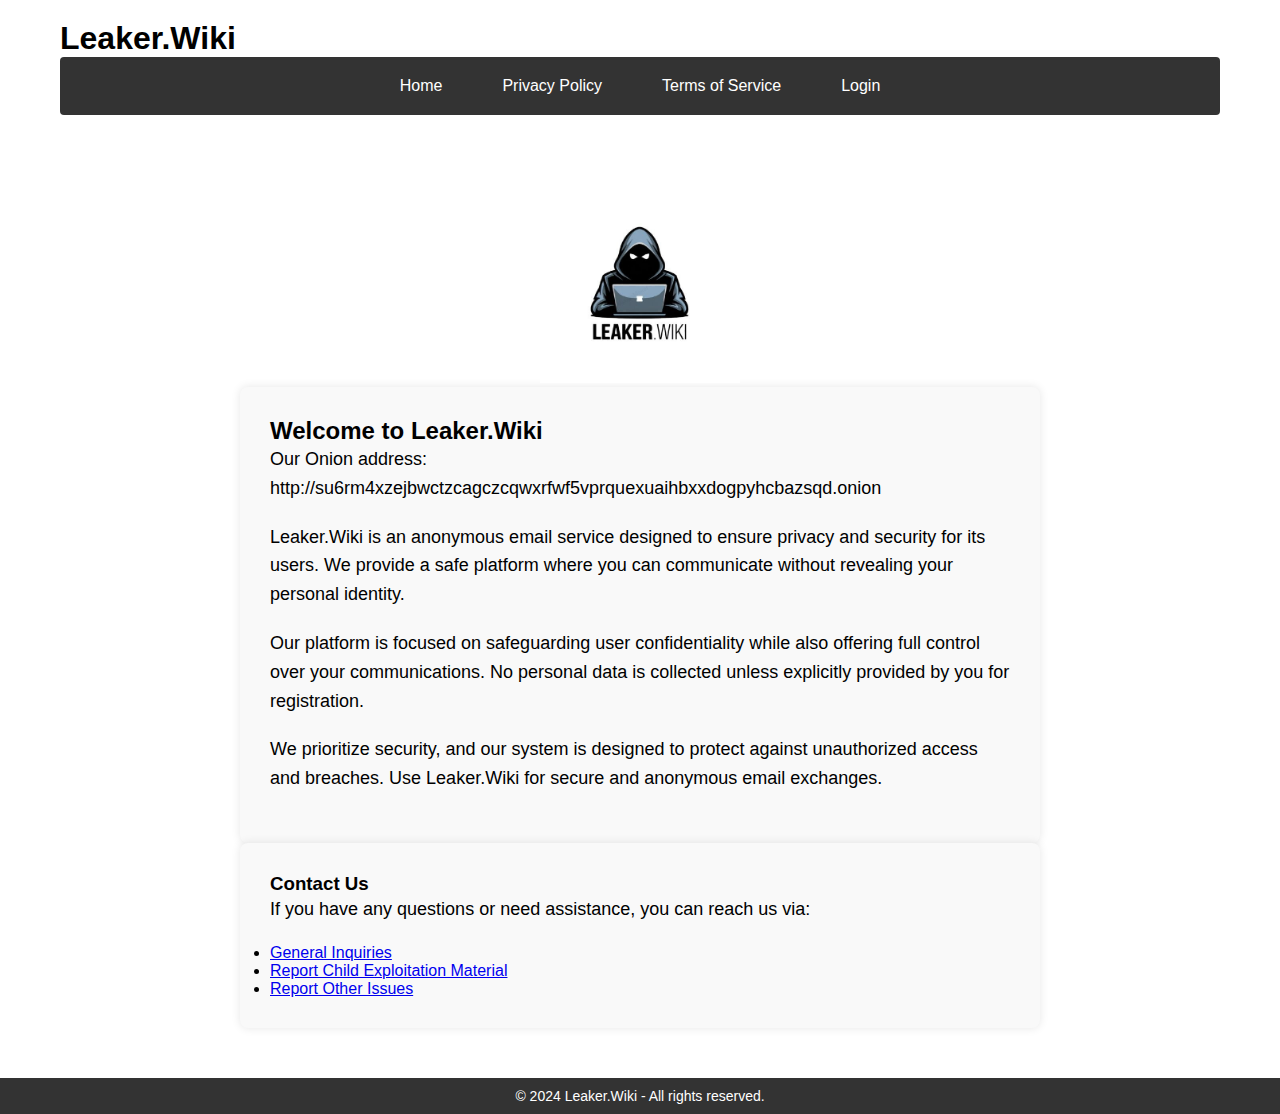
<file: index.html>
<!DOCTYPE html>
<html lang="en">
<head>
  <meta charset="UTF-8">
  <meta name="viewport" content="width=device-width, initial-scale=1.0">
  <title>Leaker.Wiki - Anonymous Email Service</title>
  <link rel="stylesheet" href="styles.css">
</head>
<body>
  <header>
    <div class="container">
      <h1>Leaker.Wiki</h1>
      <nav>
        <ul>
          <li><a href="index.html">Home</a></li>
          <li><a href="privacy-policy.html">Privacy Policy</a></li>
          <li><a href="terms.html">Terms of Service</a></li>
          <li><a href="http://leaker.wiki/SOGo" target="_blank">Login</a></li> <!-- Кнопка Логин -->
        </ul>
      </nav>
    </div>
  </header>

  <div style="text-align: center; margin-top: 20px;">
    <img src="images/logo.png" alt="Leaker.Wiki Logo" style="max-width: 200px;">
  </div>

  <main>
    <section class="intro">
      <h2>Welcome to Leaker.Wiki</h2>
      <p>Our Onion address: http://su6rm4xzejbwctzcagczcqwxrfwf5vprquexuaihbxxdogpyhcbazsqd.onion</p>
      <p>Leaker.Wiki is an anonymous email service designed to ensure privacy and security for its users. We provide a safe platform where you can communicate without revealing your personal identity.</p>
      <p>Our platform is focused on safeguarding user confidentiality while also offering full control over your communications. No personal data is collected unless explicitly provided by you for registration.</p>
      <p>We prioritize security, and our system is designed to protect against unauthorized access and breaches. Use Leaker.Wiki for secure and anonymous email exchanges.</p>
    </section>

    <section class="contact-info">
      <h3>Contact Us</h3>
      <p>If you have any questions or need assistance, you can reach us via:</p>
      <ul>
        <li><a href="mailto:contact@leaker.wiki">General Inquiries</a></li>
        <li><a href="mailto:csam@leaker.wiki">Report Child Exploitation Material</a></li>
        <li><a href="mailto:report@leaker.wiki">Report Other Issues</a></li>
      </ul>
    </section>
  </main>

  <footer>
    <p>&copy; 2024 Leaker.Wiki - All rights reserved.</p>
  </footer>
</body>
</html>
</file>
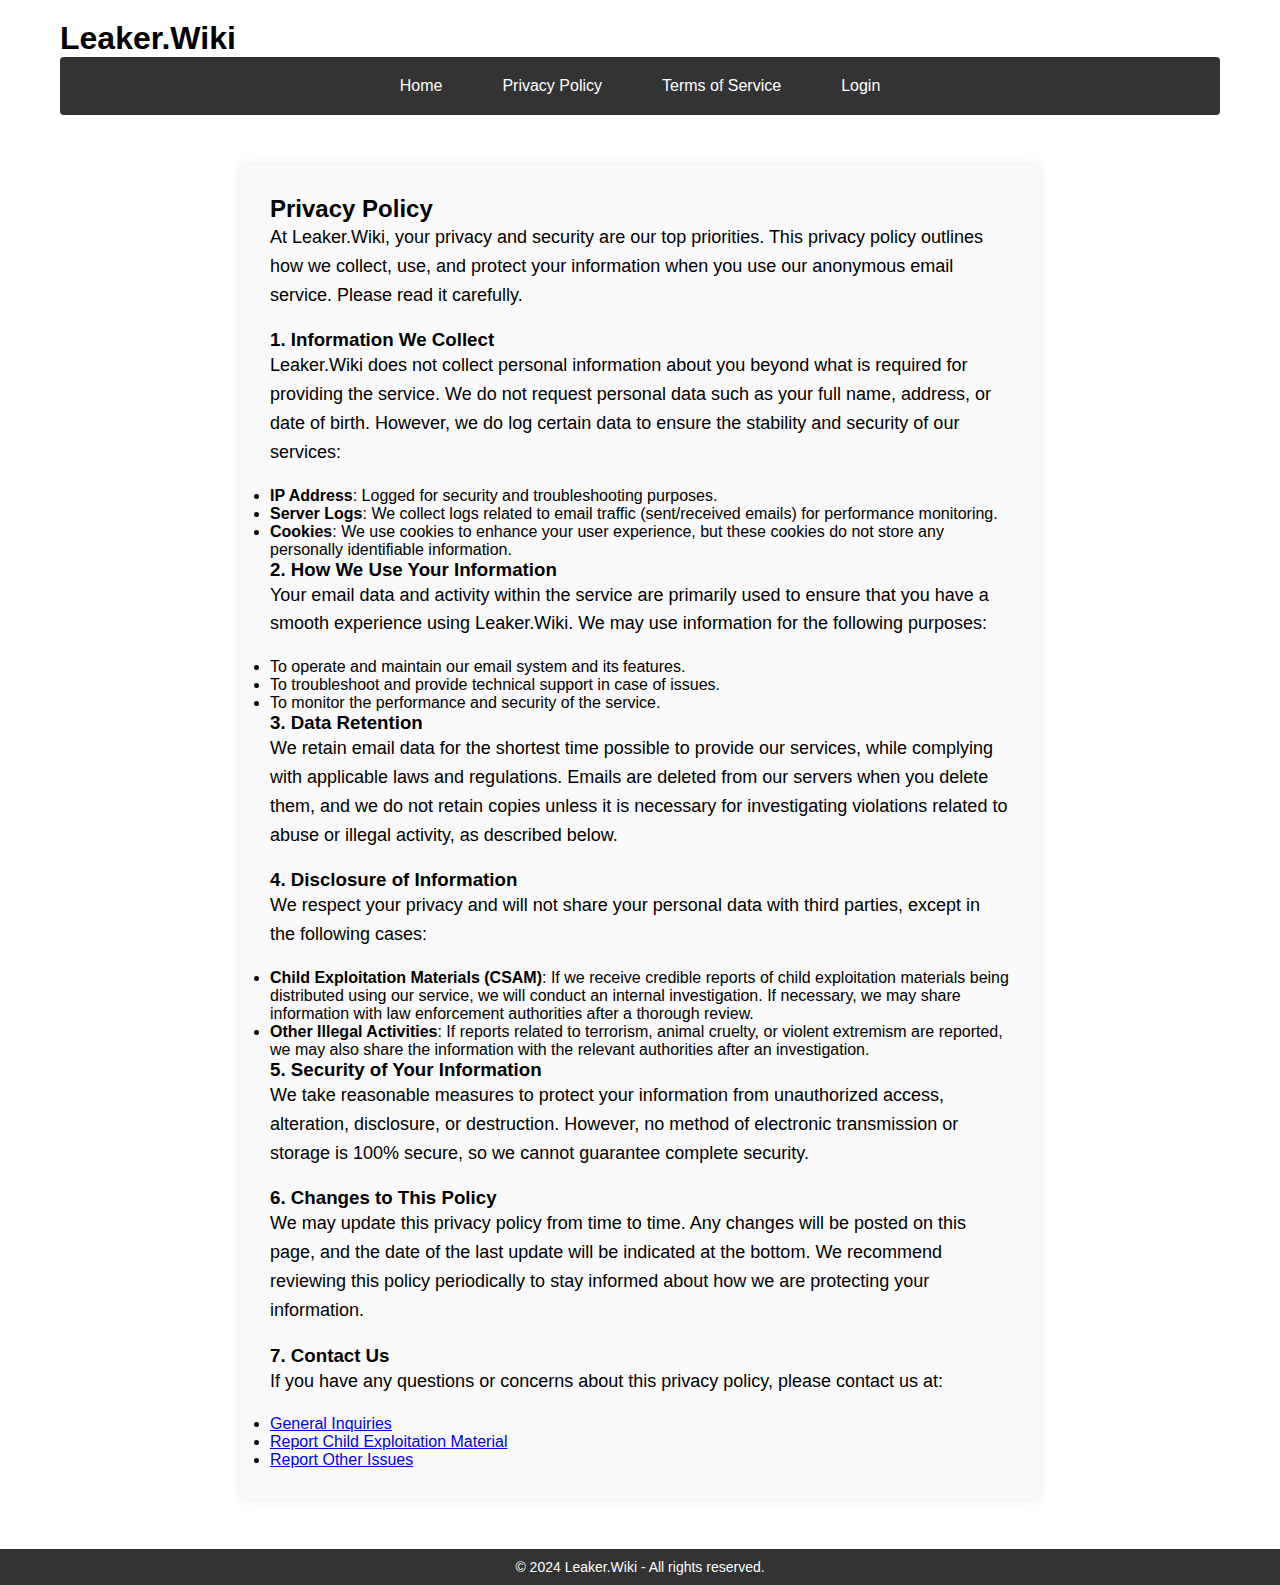
<file: privacy-policy.html>
<!DOCTYPE html>
<html lang="en">
<head>
  <meta charset="UTF-8">
  <meta name="viewport" content="width=device-width, initial-scale=1.0">
  <title>Privacy Policy - Leaker.Wiki</title>
  <link rel="stylesheet" href="styles.css">
</head>
<body>
  <header>
    <div class="container">
      <h1>Leaker.Wiki</h1>
      <nav>
        <ul>
          <li><a href="index.html">Home</a></li>
          <li><a href="privacy-policy.html">Privacy Policy</a></li>
          <li><a href="terms.html">Terms of Service</a></li>
          <li><a href="http://leaker.wiki/SOGo" target="_blank">Login</a></li> <!-- Кнопка Логин -->
        </ul>
      </nav>
    </div>
  </header>

  <main>
    <section class="privacy-policy">
      <h2>Privacy Policy</h2>
      <p>At Leaker.Wiki, your privacy and security are our top priorities. This privacy policy outlines how we collect, use, and protect your information when you use our anonymous email service. Please read it carefully.</p>

      <h3>1. Information We Collect</h3>
      <p>Leaker.Wiki does not collect personal information about you beyond what is required for providing the service. We do not request personal data such as your full name, address, or date of birth. However, we do log certain data to ensure the stability and security of our services:</p>
      <ul>
        <li><strong>IP Address</strong>: Logged for security and troubleshooting purposes.</li>
        <li><strong>Server Logs</strong>: We collect logs related to email traffic (sent/received emails) for performance monitoring.</li>
        <li><strong>Cookies</strong>: We use cookies to enhance your user experience, but these cookies do not store any personally identifiable information.</li>
      </ul>

      <h3>2. How We Use Your Information</h3>
      <p>Your email data and activity within the service are primarily used to ensure that you have a smooth experience using Leaker.Wiki. We may use information for the following purposes:</p>
      <ul>
        <li>To operate and maintain our email system and its features.</li>
        <li>To troubleshoot and provide technical support in case of issues.</li>
        <li>To monitor the performance and security of the service.</li>
      </ul>

      <h3>3. Data Retention</h3>
      <p>We retain email data for the shortest time possible to provide our services, while complying with applicable laws and regulations. Emails are deleted from our servers when you delete them, and we do not retain copies unless it is necessary for investigating violations related to abuse or illegal activity, as described below.</p>

      <h3>4. Disclosure of Information</h3>
      <p>We respect your privacy and will not share your personal data with third parties, except in the following cases:</p>
      <ul>
        <li><strong>Child Exploitation Materials (CSAM)</strong>: If we receive credible reports of child exploitation materials being distributed using our service, we will conduct an internal investigation. If necessary, we may share information with law enforcement authorities after a thorough review.</li>
        <li><strong>Other Illegal Activities</strong>: If reports related to terrorism, animal cruelty, or violent extremism are reported, we may also share the information with the relevant authorities after an investigation.</li>
      </ul>

      <h3>5. Security of Your Information</h3>
      <p>We take reasonable measures to protect your information from unauthorized access, alteration, disclosure, or destruction. However, no method of electronic transmission or storage is 100% secure, so we cannot guarantee complete security.</p>

      <h3>6. Changes to This Policy</h3>
      <p>We may update this privacy policy from time to time. Any changes will be posted on this page, and the date of the last update will be indicated at the bottom. We recommend reviewing this policy periodically to stay informed about how we are protecting your information.</p>

      <h3>7. Contact Us</h3>
      <p>If you have any questions or concerns about this privacy policy, please contact us at:</p>
      <ul>
        <li><a href="mailto:contact@leaker.wiki">General Inquiries</a></li>
        <li><a href="mailto:csam@leaker.wiki">Report Child Exploitation Material</a></li>
        <li><a href="mailto:report@leaker.wiki">Report Other Issues</a></li>
      </ul>
    </section>
  </main>

  <footer>
    <p>&copy; 2024 Leaker.Wiki - All rights reserved.</p>
  </footer>
</body>
</html>
</file>
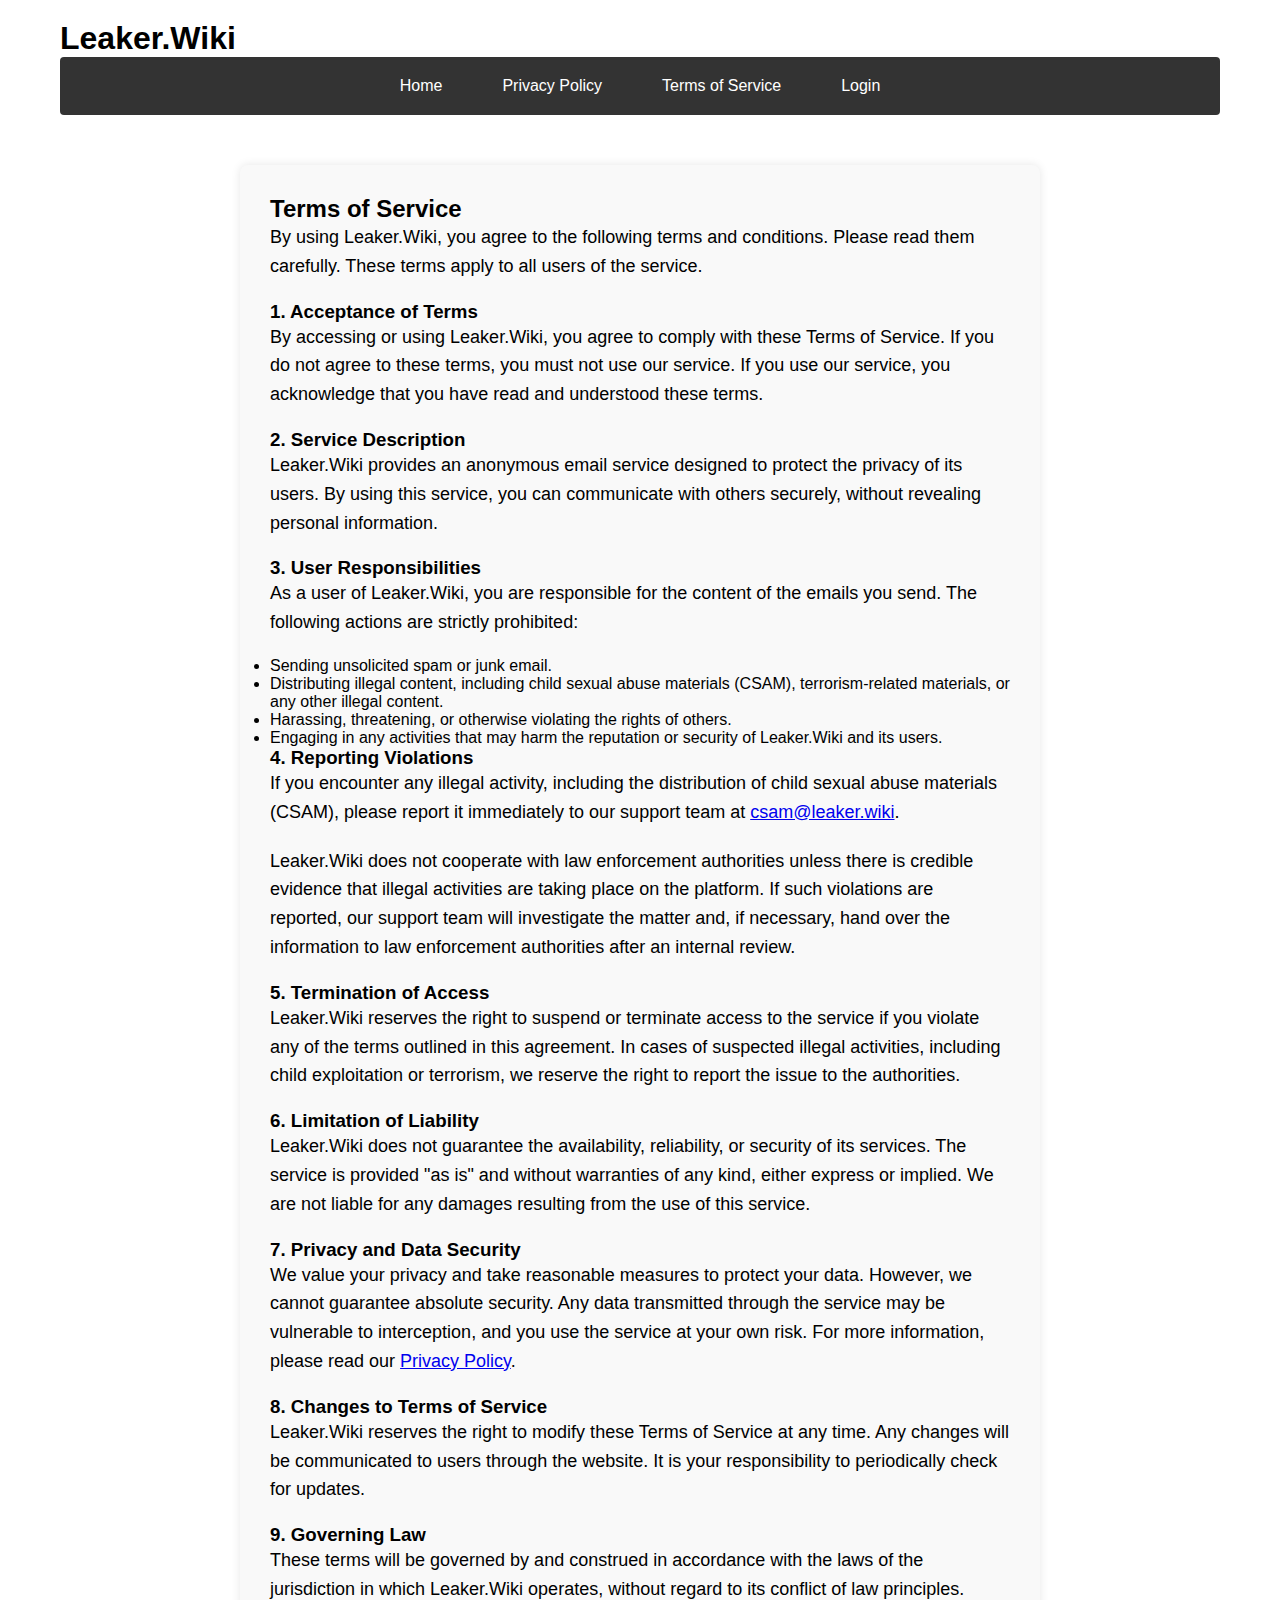
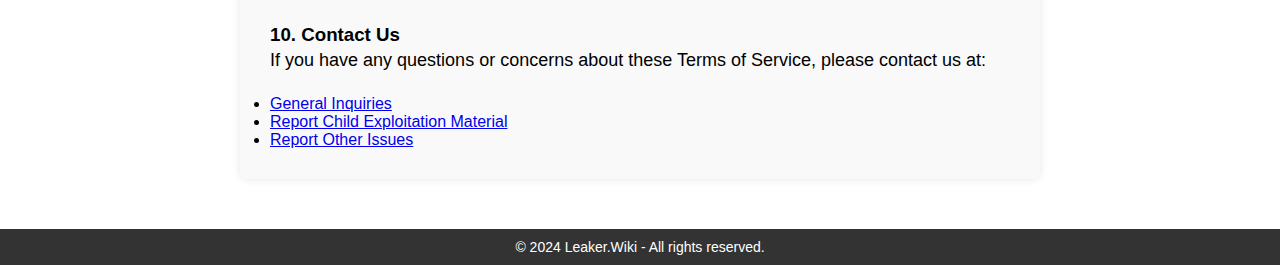
<file: terms.html>
<!DOCTYPE html>
<html lang="en">
<head>
  <meta charset="UTF-8">
  <meta name="viewport" content="width=device-width, initial-scale=1.0">
  <title>Terms of Service - Leaker.Wiki</title>
  <link rel="stylesheet" href="styles.css">
</head>
<body>
  <header>
    <div class="container">
      <h1>Leaker.Wiki</h1>
      <nav>
        <ul>
          <li><a href="index.html">Home</a></li>
          <li><a href="privacy-policy.html">Privacy Policy</a></li>
          <li><a href="terms.html">Terms of Service</a></li>
          <li><a href="http://leaker.wiki/SOGo" target="_blank">Login</a></li> <!-- Кнопка Логин -->
        </ul>
      </nav>
    </div>
  </header>

  <main>
    <section class="terms">
      <h2>Terms of Service</h2>
      <p>By using Leaker.Wiki, you agree to the following terms and conditions. Please read them carefully. These terms apply to all users of the service.</p>

      <h3>1. Acceptance of Terms</h3>
      <p>By accessing or using Leaker.Wiki, you agree to comply with these Terms of Service. If you do not agree to these terms, you must not use our service. If you use our service, you acknowledge that you have read and understood these terms.</p>

      <h3>2. Service Description</h3>
      <p>Leaker.Wiki provides an anonymous email service designed to protect the privacy of its users. By using this service, you can communicate with others securely, without revealing personal information.</p>

      <h3>3. User Responsibilities</h3>
      <p>As a user of Leaker.Wiki, you are responsible for the content of the emails you send. The following actions are strictly prohibited:</p>
      <ul>
        <li>Sending unsolicited spam or junk email.</li>
        <li>Distributing illegal content, including child sexual abuse materials (CSAM), terrorism-related materials, or any other illegal content.</li>
        <li>Harassing, threatening, or otherwise violating the rights of others.</li>
        <li>Engaging in any activities that may harm the reputation or security of Leaker.Wiki and its users.</li>
      </ul>

      <h3>4. Reporting Violations</h3>
      <p>If you encounter any illegal activity, including the distribution of child sexual abuse materials (CSAM), please report it immediately to our support team at <a href="mailto:csam@leaker.wiki">csam@leaker.wiki</a>.</p>
      <p>Leaker.Wiki does not cooperate with law enforcement authorities unless there is credible evidence that illegal activities are taking place on the platform. If such violations are reported, our support team will investigate the matter and, if necessary, hand over the information to law enforcement authorities after an internal review.</p>

      <h3>5. Termination of Access</h3>
      <p>Leaker.Wiki reserves the right to suspend or terminate access to the service if you violate any of the terms outlined in this agreement. In cases of suspected illegal activities, including child exploitation or terrorism, we reserve the right to report the issue to the authorities.</p>

      <h3>6. Limitation of Liability</h3>
      <p>Leaker.Wiki does not guarantee the availability, reliability, or security of its services. The service is provided "as is" and without warranties of any kind, either express or implied. We are not liable for any damages resulting from the use of this service.</p>

      <h3>7. Privacy and Data Security</h3>
      <p>We value your privacy and take reasonable measures to protect your data. However, we cannot guarantee absolute security. Any data transmitted through the service may be vulnerable to interception, and you use the service at your own risk. For more information, please read our <a href="privacy-policy.html">Privacy Policy</a>.</p>

      <h3>8. Changes to Terms of Service</h3>
      <p>Leaker.Wiki reserves the right to modify these Terms of Service at any time. Any changes will be communicated to users through the website. It is your responsibility to periodically check for updates.</p>

      <h3>9. Governing Law</h3>
      <p>These terms will be governed by and construed in accordance with the laws of the jurisdiction in which Leaker.Wiki operates, without regard to its conflict of law principles.</p>

      <h3>10. Contact Us</h3>
      <p>If you have any questions or concerns about these Terms of Service, please contact us at:</p>
      <ul>
        <li><a href="mailto:contact@leaker.wiki">General Inquiries</a></li>
        <li><a href="mailto:csam@leaker.wiki">Report Child Exploitation Material</a></li>
        <li><a href="mailto:report@leaker.wiki">Report Other Issues</a></li>
      </ul>
    </section>
  </main>

  <footer>
    <p>&copy; 2024 Leaker.Wiki - All rights reserved.</p>
  </footer>
</body>
</html>
</file>
<file: styles.css>
/* Общие стили */
* {
  margin: 0;
  padding: 0;
  box-sizing: border-box;
}

/* Стиль для body */
body {
  font-family: Arial, sans-serif;
  background-color: white; /* Белый фон для страницы */
  width: 100%; /* Ширина страницы на весь экран */
  min-width: 100%; /* Минимальная ширина 100% */
  margin: 0;
  padding: 0;
  overflow-x: hidden; /* Отключаем горизонтальный скролл */
}

/* Контейнер, который будет содержать основной контент */
.container {
  width: 100%;
  max-width: 1200px; /* Ограничиваем максимальную ширину контейнера */
  margin: 0 auto; /* Центрируем контейнер по горизонтали */
  padding: 20px; /* Отступы внутри контейнера */
}

/* Стиль для логотипа (если нужно добавить логотип сверху) */
header img {
  width: 100px; /* Размер логотипа */
  height: auto;
  display: block;
  margin: 20px auto;
}

/* Основной блок на главной странице */
.intro {
  background-color: #f9f9f9; /* Светлый фон для блока */
  padding: 30px;
  max-width: 800px;
  margin: 0 auto;
  border-radius: 8px; /* Скругленные углы */
  box-shadow: 0 0 10px rgba(0, 0, 0, 0.1); /* Легкая тень */
}

/* Тексты внутри блока intro */
.intro p {
  font-size: 18px;
  line-height: 1.6;
  margin-bottom: 20px;
}

.contact-info {
  background-color: #f9f9f9; /* Светлый фон для блока */
  padding: 30px;
  max-width: 800px;
  margin: 0 auto;
  border-radius: 8px; /* Скругленные углы */
  box-shadow: 0 0 10px rgba(0, 0, 0, 0.1); /* Легкая тень */
}

/* Тексты внутри блока intro */
.contact-info p {
  font-size: 18px;
  line-height: 1.6;
  margin-bottom: 20px;
}

.privacy-policy {
  background-color: #f9f9f9; /* Светлый фон для блока */
  padding: 30px;
  max-width: 800px;
  margin: 0 auto;
  border-radius: 8px; /* Скругленные углы */
  box-shadow: 0 0 10px rgba(0, 0, 0, 0.1); /* Легкая тень */
}

/* Тексты внутри блока intro */
.privacy-policy p {
  font-size: 18px;
  line-height: 1.6;
  margin-bottom: 20px;
}

.terms {
  background-color: #f9f9f9; /* Светлый фон для блока */
  padding: 30px;
  max-width: 800px;
  margin: 0 auto;
  border-radius: 8px; /* Скругленные углы */
  box-shadow: 0 0 10px rgba(0, 0, 0, 0.1); /* Легкая тень */
}

/* Тексты внутри блока intro */
.terms p {
  font-size: 18px;
  line-height: 1.6;
  margin-bottom: 20px;
}

/* Навигационное меню */
nav ul {
  list-style-type: none;
  display: flex;
  justify-content: center; /* Выравниваем меню по центру */
  background-color: #333; /* Темный фон для меню */
  padding: 10px;
  border-radius: 4px;
  margin-bottom: 30px;
}

nav ul li {
  margin: 0 15px; /* Отступы между пунктами меню */
}

nav ul li a {
  color: white; /* Белый текст */
  text-decoration: none; /* Убираем подчеркивание */
  padding: 10px 15px;
  display: block;
}

nav ul li a:hover {
  background-color: #555; /* Изменение фона при наведении */
  border-radius: 4px;
}

/* Footer (подвал страницы) */
footer {
  background-color: #333; /* Темный фон для подвала */
  color: white; /* Белый текст */
  padding: 10px;
  text-align: center; /* Выравнивание текста по центру */
  width: 100%;
  margin-top: 50px;
}

footer p {
  font-size: 14px; /* Размер шрифта */
}

/* Адаптивные стили для мобильных устройств */
@media screen and (max-width: 768px) {
  /* Мобильное меню: вертикальный вид */
  nav ul {
    flex-direction: column; /* Размещаем элементы вертикально */
  }

  nav ul li {
    margin: 5px 0; /* Убираем горизонтальные отступы */
  }

  .intro {
    padding: 20px; /* Меньше отступов на мобильных устройствах */
    max-width: 90%; /* Ограничиваем ширину */
  }

  footer p {
    font-size: 12px; /* Меньше размер шрифта в подвале */
  }
}
</file>
